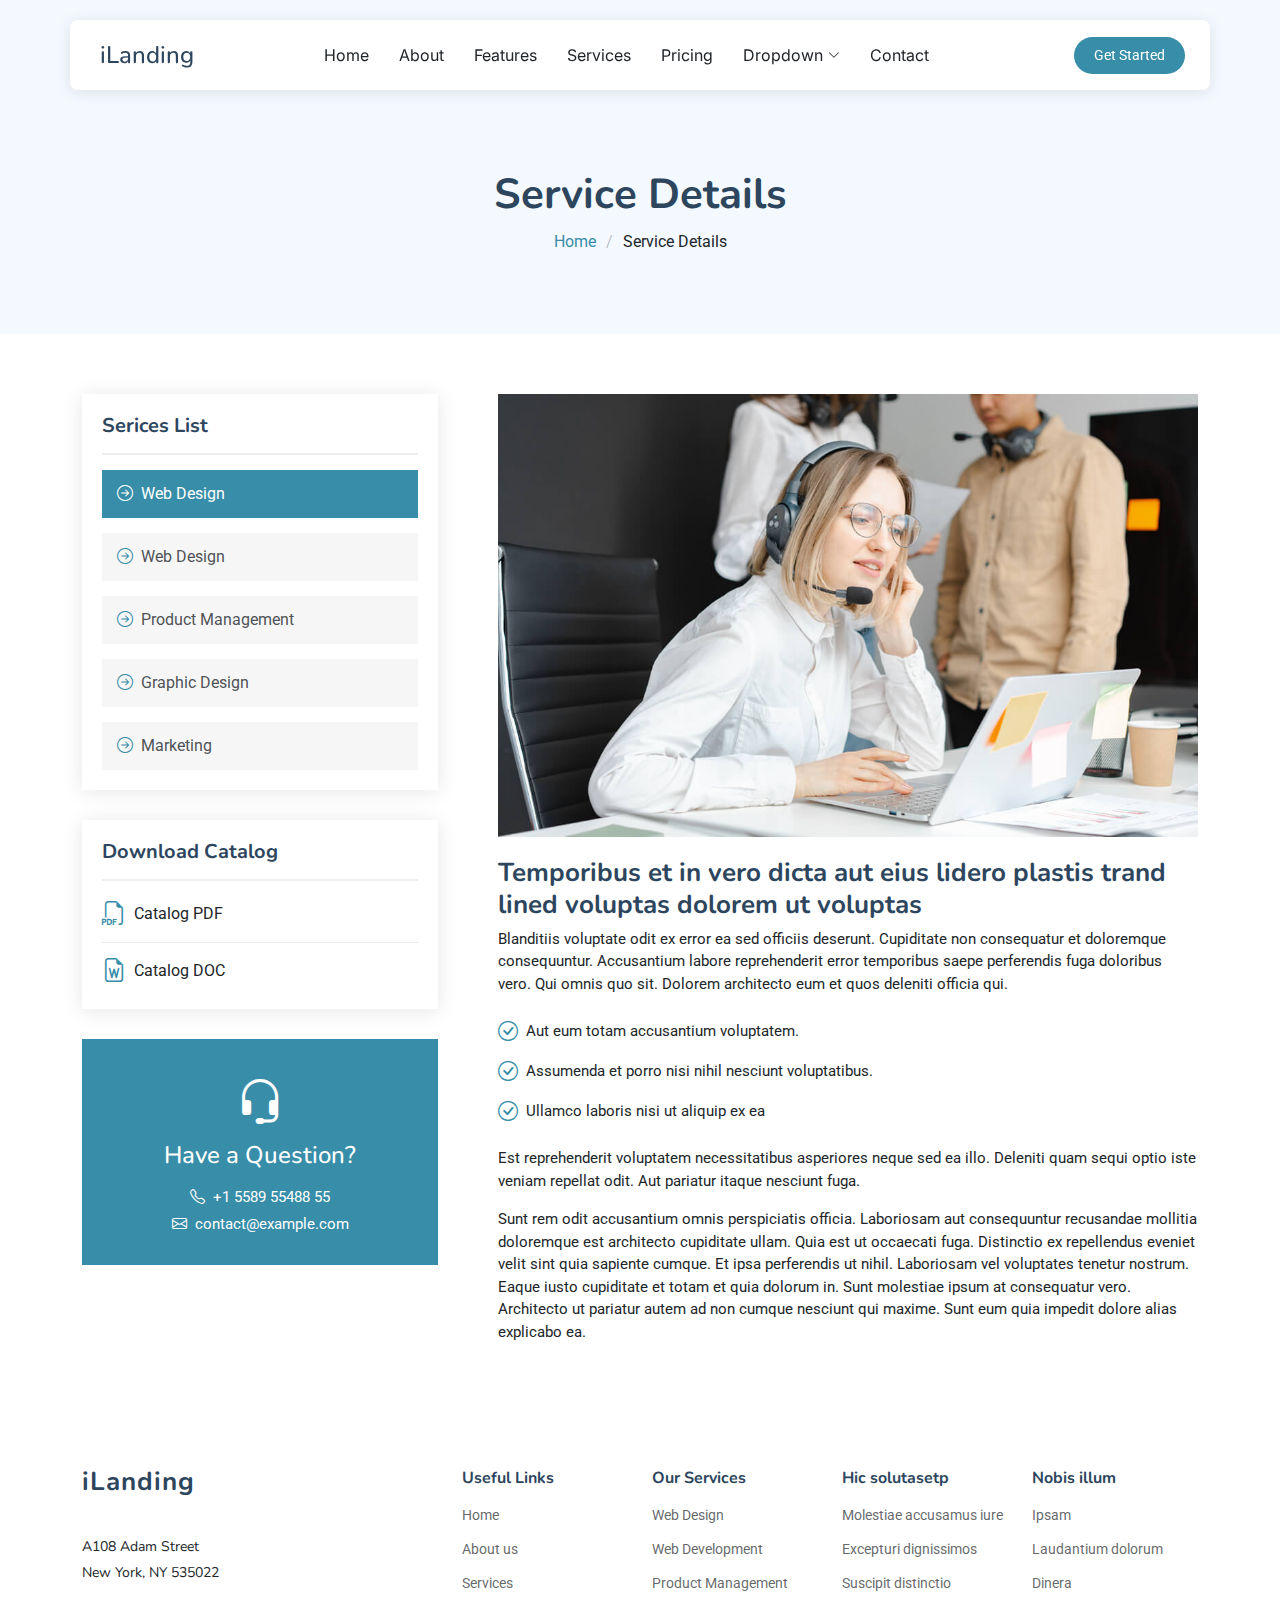
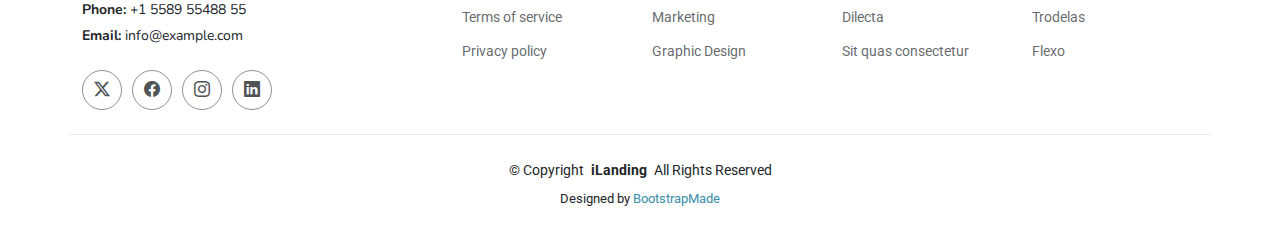
<file: service-details.html>
<!DOCTYPE html>
<html lang="en">

<head>
  <meta charset="utf-8">
  <meta content="width=device-width, initial-scale=1.0" name="viewport">
  <title>Go-On Digiworks</title>
  <meta name="description" content="Go-On Digiworks – Your trusted partner for digital solutions. We specialize in website development, branding, digital marketing, and business automation to help you grow and succeed online. Let’s transform your digital presence!">
  <meta name="keywords" content="Go-On Digiworks, digital solutions, website development, branding, digital marketing, business automation, online growth, web design, SEO services, social media marketing, business transformation.">

  
  <!-- Favicons -->
  <link href="assets/img/favicon.png" rel="icon">
  <link href="assets/img/apple-touch-icon.png" rel="apple-touch-icon">

  <!-- Fonts -->
  <link href="https://fonts.googleapis.com" rel="preconnect">
  <link href="https://fonts.gstatic.com" rel="preconnect" crossorigin>
  <link href="https://fonts.googleapis.com/css2?family=Roboto:ital,wght@0,100;0,300;0,400;0,500;0,700;0,900;1,100;1,300;1,400;1,500;1,700;1,900&family=Inter:wght@100;200;300;400;500;600;700;800;900&family=Nunito:ital,wght@0,200;0,300;0,400;0,500;0,600;0,700;0,800;0,900;1,200;1,300;1,400;1,500;1,600;1,700;1,800;1,900&display=swap" rel="stylesheet">

  <!-- Vendor CSS Files -->
  <link href="assets/vendor/bootstrap/css/bootstrap.min.css" rel="stylesheet">
  <link href="assets/vendor/bootstrap-icons/bootstrap-icons.css" rel="stylesheet">
  <link href="assets/vendor/aos/aos.css" rel="stylesheet">
  <link href="assets/vendor/glightbox/css/glightbox.min.css" rel="stylesheet">
  <link href="assets/vendor/swiper/swiper-bundle.min.css" rel="stylesheet">

  <!-- Main CSS File -->
  <link href="assets/css/main.css" rel="stylesheet">

  <!-- =======================================================
  * Template Name: iLanding
  * Template URL: https://bootstrapmade.com/ilanding-bootstrap-landing-page-template/
  * Updated: Nov 12 2024 with Bootstrap v5.3.3
  * Author: BootstrapMade.com
  * License: https://bootstrapmade.com/license/
  ======================================================== -->
</head>

<body class="service-details-page">

  <header id="header" class="header d-flex align-items-center fixed-top">
    <div class="header-container container-fluid container-xl position-relative d-flex align-items-center justify-content-between">

      <a href="index.html" class="logo d-flex align-items-center me-auto me-xl-0">
        <!-- Uncomment the line below if you also wish to use an image logo -->
        <!-- <img src="assets/img/logo.png" alt=""> -->
        <h1 class="sitename">iLanding</h1>
      </a>

      <nav id="navmenu" class="navmenu">
        <ul>
          <li><a href="#hero">Home</a></li>
          <li><a href="#about">About</a></li>
          <li><a href="#features">Features</a></li>
          <li><a href="#services">Services</a></li>
          <li><a href="#pricing">Pricing</a></li>
          <li class="dropdown"><a href="#"><span>Dropdown</span> <i class="bi bi-chevron-down toggle-dropdown"></i></a>
            <ul>
              <li><a href="#">Dropdown 1</a></li>
              <li class="dropdown"><a href="#"><span>Deep Dropdown</span> <i class="bi bi-chevron-down toggle-dropdown"></i></a>
                <ul>
                  <li><a href="#">Deep Dropdown 1</a></li>
                  <li><a href="#">Deep Dropdown 2</a></li>
                  <li><a href="#">Deep Dropdown 3</a></li>
                  <li><a href="#">Deep Dropdown 4</a></li>
                  <li><a href="#">Deep Dropdown 5</a></li>
                </ul>
              </li>
              <li><a href="#">Dropdown 2</a></li>
              <li><a href="#">Dropdown 3</a></li>
              <li><a href="#">Dropdown 4</a></li>
            </ul>
          </li>
          <li><a href="#contact">Contact</a></li>
        </ul>
        <i class="mobile-nav-toggle d-xl-none bi bi-list"></i>
      </nav>

      <a class="btn-getstarted" href="index.html#about">Get Started</a>

    </div>
  </header>

  <main class="main">

    <!-- Page Title -->
    <div class="page-title light-background">
      <div class="container">
        <h1>Service Details</h1>
        <nav class="breadcrumbs">
          <ol>
            <li><a href="index.html">Home</a></li>
            <li class="current">Service Details</li>
          </ol>
        </nav>
      </div>
    </div><!-- End Page Title -->

    <!-- Service Details Section -->
    <section id="service-details" class="service-details section">

      <div class="container">

        <div class="row gy-5">

          <div class="col-lg-4" data-aos="fade-up" data-aos-delay="100">

            <div class="service-box">
              <h4>Serices List</h4>
              <div class="services-list">
                <a href="#" class="active"><i class="bi bi-arrow-right-circle"></i><span>Web Design</span></a>
                <a href="#"><i class="bi bi-arrow-right-circle"></i><span>Web Design</span></a>
                <a href="#"><i class="bi bi-arrow-right-circle"></i><span>Product Management</span></a>
                <a href="#"><i class="bi bi-arrow-right-circle"></i><span>Graphic Design</span></a>
                <a href="#"><i class="bi bi-arrow-right-circle"></i><span>Marketing</span></a>
              </div>
            </div><!-- End Services List -->

            <div class="service-box">
              <h4>Download Catalog</h4>
              <div class="download-catalog">
                <a href="#"><i class="bi bi-filetype-pdf"></i><span>Catalog PDF</span></a>
                <a href="#"><i class="bi bi-file-earmark-word"></i><span>Catalog DOC</span></a>
              </div>
            </div><!-- End Services List -->

            <div class="help-box d-flex flex-column justify-content-center align-items-center">
              <i class="bi bi-headset help-icon"></i>
              <h4>Have a Question?</h4>
              <p class="d-flex align-items-center mt-2 mb-0"><i class="bi bi-telephone me-2"></i> <span>+1 5589 55488 55</span></p>
              <p class="d-flex align-items-center mt-1 mb-0"><i class="bi bi-envelope me-2"></i> <a href="mailto:contact@example.com">contact@example.com</a></p>
            </div>

          </div>

          <div class="col-lg-8 ps-lg-5" data-aos="fade-up" data-aos-delay="200">
            <img src="assets/img/services.jpg" alt="" class="img-fluid services-img">
            <h3>Temporibus et in vero dicta aut eius lidero plastis trand lined voluptas dolorem ut voluptas</h3>
            <p>
              Blanditiis voluptate odit ex error ea sed officiis deserunt. Cupiditate non consequatur et doloremque consequuntur. Accusantium labore reprehenderit error temporibus saepe perferendis fuga doloribus vero. Qui omnis quo sit. Dolorem architecto eum et quos deleniti officia qui.
            </p>
            <ul>
              <li><i class="bi bi-check-circle"></i> <span>Aut eum totam accusantium voluptatem.</span></li>
              <li><i class="bi bi-check-circle"></i> <span>Assumenda et porro nisi nihil nesciunt voluptatibus.</span></li>
              <li><i class="bi bi-check-circle"></i> <span>Ullamco laboris nisi ut aliquip ex ea</span></li>
            </ul>
            <p>
              Est reprehenderit voluptatem necessitatibus asperiores neque sed ea illo. Deleniti quam sequi optio iste veniam repellat odit. Aut pariatur itaque nesciunt fuga.
            </p>
            <p>
              Sunt rem odit accusantium omnis perspiciatis officia. Laboriosam aut consequuntur recusandae mollitia doloremque est architecto cupiditate ullam. Quia est ut occaecati fuga. Distinctio ex repellendus eveniet velit sint quia sapiente cumque. Et ipsa perferendis ut nihil. Laboriosam vel voluptates tenetur nostrum. Eaque iusto cupiditate et totam et quia dolorum in. Sunt molestiae ipsum at consequatur vero. Architecto ut pariatur autem ad non cumque nesciunt qui maxime. Sunt eum quia impedit dolore alias explicabo ea.
            </p>
          </div>

        </div>

      </div>

    </section><!-- /Service Details Section -->

  </main>

  <footer id="footer" class="footer">

    <div class="container footer-top">
      <div class="row gy-4">
        <div class="col-lg-4 col-md-6 footer-about">
          <a href="index.html" class="logo d-flex align-items-center">
            <span class="sitename">iLanding</span>
          </a>
          <div class="footer-contact pt-3">
            <p>A108 Adam Street</p>
            <p>New York, NY 535022</p>
            <p class="mt-3"><strong>Phone:</strong> <span>+1 5589 55488 55</span></p>
            <p><strong>Email:</strong> <span>info@example.com</span></p>
          </div>
          <div class="social-links d-flex mt-4">
            <a href=""><i class="bi bi-twitter-x"></i></a>
            <a href=""><i class="bi bi-facebook"></i></a>
            <a href=""><i class="bi bi-instagram"></i></a>
            <a href=""><i class="bi bi-linkedin"></i></a>
          </div>
        </div>

        <div class="col-lg-2 col-md-3 footer-links">
          <h4>Useful Links</h4>
          <ul>
            <li><a href="#">Home</a></li>
            <li><a href="#">About us</a></li>
            <li><a href="#">Services</a></li>
            <li><a href="#">Terms of service</a></li>
            <li><a href="#">Privacy policy</a></li>
          </ul>
        </div>

        <div class="col-lg-2 col-md-3 footer-links">
          <h4>Our Services</h4>
          <ul>
            <li><a href="#">Web Design</a></li>
            <li><a href="#">Web Development</a></li>
            <li><a href="#">Product Management</a></li>
            <li><a href="#">Marketing</a></li>
            <li><a href="#">Graphic Design</a></li>
          </ul>
        </div>

        <div class="col-lg-2 col-md-3 footer-links">
          <h4>Hic solutasetp</h4>
          <ul>
            <li><a href="#">Molestiae accusamus iure</a></li>
            <li><a href="#">Excepturi dignissimos</a></li>
            <li><a href="#">Suscipit distinctio</a></li>
            <li><a href="#">Dilecta</a></li>
            <li><a href="#">Sit quas consectetur</a></li>
          </ul>
        </div>

        <div class="col-lg-2 col-md-3 footer-links">
          <h4>Nobis illum</h4>
          <ul>
            <li><a href="#">Ipsam</a></li>
            <li><a href="#">Laudantium dolorum</a></li>
            <li><a href="#">Dinera</a></li>
            <li><a href="#">Trodelas</a></li>
            <li><a href="#">Flexo</a></li>
          </ul>
        </div>

      </div>
    </div>

    <div class="container copyright text-center mt-4">
      <p>© <span>Copyright</span> <strong class="px-1 sitename">iLanding</strong> <span>All Rights Reserved</span></p>
      <div class="credits">
        <!-- All the links in the footer should remain intact. -->
        <!-- You can delete the links only if you've purchased the pro version. -->
        <!-- Licensing information: https://bootstrapmade.com/license/ -->
        <!-- Purchase the pro version with working PHP/AJAX contact form: [buy-url] -->
        Designed by <a href="https://bootstrapmade.com/">BootstrapMade</a>
      </div>
    </div>

  </footer>

  <!-- Scroll Top -->
  <a href="#" id="scroll-top" class="scroll-top d-flex align-items-center justify-content-center"><i class="bi bi-arrow-up-short"></i></a>

  <!-- Vendor JS Files -->
  <script src="assets/vendor/bootstrap/js/bootstrap.bundle.min.js"></script>
  <script src="assets/vendor/php-email-form/validate.js"></script>
  <script src="assets/vendor/aos/aos.js"></script>
  <script src="assets/vendor/glightbox/js/glightbox.min.js"></script>
  <script src="assets/vendor/swiper/swiper-bundle.min.js"></script>
  <script src="assets/vendor/purecounter/purecounter_vanilla.js"></script>

  <!-- Main JS File -->
  <script src="assets/js/main.js"></script>

</body>

</html>
</file>
<file: assets/css/main.css>
/* Fonts */
:root {
  --default-font: "Roboto",  system-ui, -apple-system, "Segoe UI", Roboto, "Helvetica Neue", Arial, "Noto Sans", "Liberation Sans", sans-serif, "Apple Color Emoji", "Segoe UI Emoji", "Segoe UI Symbol", "Noto Color Emoji";
  --heading-font: "Nunito",  sans-serif;
  --nav-font: "Inter",  sans-serif;
}

/* Global Colors - The following color variables are used throughout the website. Updating them here will change the color scheme of the entire website */
:root { 
  --background-color: #ffffff; /* Background color for the entire website, including individual sections */
  --default-color: #212529; /* Default color used for the majority of the text content across the entire website */
  --heading-color: #2d465e; /* Color for headings, subheadings and title throughout the website */
  --accent-color: #388da8; /* Accent color that represents your brand on the website. It's used for buttons, links, and other elements that need to stand out */
  --surface-color: #ffffff; /* The surface color is used as a background of boxed elements within sections, such as cards, icon boxes, or other elements that require a visual separation from the global background. */
  --contrast-color: #ffffff; /* Contrast color for text, ensuring readability against backgrounds of accent, heading, or default colors. */
}

/* Nav Menu Colors - The following color variables are used specifically for the navigation menu. They are separate from the global colors to allow for more customization options */
:root {
  --nav-color: #212529;  /* The default color of the main navmenu links */
  --nav-hover-color: #388da8; /* Applied to main navmenu links when they are hovered over or active */
  --nav-mobile-background-color: #ffffff; /* Used as the background color for mobile navigation menu */
  --nav-dropdown-background-color: #ffffff; /* Used as the background color for dropdown items that appear when hovering over primary navigation items */
  --nav-dropdown-color: #212529; /* Used for navigation links of the dropdown items in the navigation menu. */
  --nav-dropdown-hover-color: #388da8; /* Similar to --nav-hover-color, this color is applied to dropdown navigation links when they are hovered over. */
}

/* Color Presets - These classes override global colors when applied to any section or element, providing reuse of the sam color scheme. */

.light-background {
  --background-color: #f3f9ff;
  --surface-color: #ffffff;
}

.dark-background {
  --background-color: #388da8;
  --default-color: #ffffff;
  --heading-color: #ffffff;
  --surface-color: #409dfd;
  --contrast-color: #ffffff;
}

/* Smooth scroll */
:root {
  scroll-behavior: smooth;
}

/*--------------------------------------------------------------
# General Styling & Shared Classes
--------------------------------------------------------------*/
body {
  color: var(--default-color);
  background-color: var(--background-color);
  font-family: var(--default-font);
}

a {
  color: var(--accent-color);
  text-decoration: none;
  transition: 0.3s;
}

a:hover {
  color: color-mix(in srgb, var(--accent-color), transparent 25%);
  text-decoration: none;
}

h1,
h2,
h3,
h4,
h5,
h6 {
  color: var(--heading-color);
  font-family: var(--heading-font);
}

/* PHP Email Form Messages
------------------------------*/
.php-email-form .error-message {
  display: none;
  background: #df1529;
  color: #ffffff;
  text-align: left;
  padding: 15px;
  margin-bottom: 24px;
  font-weight: 600;
}

.php-email-form .sent-message {
  display: none;
  color: #ffffff;
  background: #059652;
  text-align: center;
  padding: 15px;
  margin-bottom: 24px;
  font-weight: 600;
}

.php-email-form .loading {
  display: none;
  background: var(--surface-color);
  text-align: center;
  padding: 15px;
  margin-bottom: 24px;
}

.php-email-form .loading:before {
  content: "";
  display: inline-block;
  border-radius: 50%;
  width: 24px;
  height: 24px;
  margin: 0 10px -6px 0;
  border: 3px solid var(--accent-color);
  border-top-color: var(--surface-color);
  animation: php-email-form-loading 1s linear infinite;
}

@keyframes php-email-form-loading {
  0% {
    transform: rotate(0deg);
  }

  100% {
    transform: rotate(360deg);
  }
}

/*--------------------------------------------------------------
# Global Header
--------------------------------------------------------------*/
.header {
  --background-color: rgba(255, 255, 255, 0);
  color: var(--default-color);
  background-color: var(--background-color);
  padding: 20px 0;
  transition: all 0.5s;
  z-index: 997;
}

.header .header-container {
  background: var(--surface-color);
  border-radius: 8px;
  padding: 5px 25px;
  box-shadow: 0px 2px 15px rgba(0, 0, 0, 0.1);
}

.scrolled .header .header-container {
  background: color-mix(in srgb, var(--surface-color), transparent 5%);
}

.header .logo {
  line-height: 1;
  padding-left: 5px;
}

.header .logo img {
  max-height: 36px;
  margin-right: 8px;
}

.header .logo h1 {
  font-size: 24px;
  margin: 0;
  font-weight: 500;
  color: var(--heading-color);
}

.header .btn-getstarted,
.header .btn-getstarted:focus {
  color: var(--contrast-color);
  background: var(--accent-color);
  font-size: 14px;
  padding: 8px 20px;
  margin: 0 0 0 30px;
  border-radius: 50px;
  transition: 0.3s;
}

.header .btn-getstarted:hover,
.header .btn-getstarted:focus:hover {
  color: var(--contrast-color);
  background: color-mix(in srgb, var(--accent-color), transparent 15%);
}

@media (max-width: 1200px) {
  .header {
    padding-top: 10px;
  }

  .header .header-container {
    margin-left: 10px;
    margin-right: 10px;
    padding: 10px 5px 10px 15px;
  }

  .header .logo {
    order: 1;
  }

  .header .btn-getstarted {
    order: 2;
    margin: 0 10px 0 0;
    padding: 6px 15px;
  }

  .header .navmenu {
    order: 3;
  }
}

/*--------------------------------------------------------------
# Navigation Menu
--------------------------------------------------------------*/
/* Navmenu - Desktop */
@media (min-width: 1200px) {
  .navmenu {
    padding: 0;
  }

  .navmenu ul {
    margin: 0;
    padding: 0;
    display: flex;
    list-style: none;
    align-items: center;
  }

  .navmenu li {
    position: relative;
  }

  .navmenu a,
  .navmenu a:focus {
    color: var(--nav-color);
    padding: 18px 15px;
    font-size: 16px;
    font-family: var(--nav-font);
    font-weight: 400;
    display: flex;
    align-items: center;
    justify-content: space-between;
    white-space: nowrap;
    transition: 0.3s;
  }

  .navmenu a i,
  .navmenu a:focus i {
    font-size: 12px;
    line-height: 0;
    margin-left: 5px;
    transition: 0.3s;
  }

  .navmenu li:last-child a {
    padding-right: 0;
  }

  .navmenu li:hover>a,
  .navmenu .active,
  .navmenu .active:focus {
    color: var(--nav-hover-color);
  }

  .navmenu .dropdown ul {
    margin: 0;
    padding: 10px 0;
    background: var(--nav-dropdown-background-color);
    display: block;
    position: absolute;
    visibility: hidden;
    left: 14px;
    top: 130%;
    opacity: 0;
    transition: 0.3s;
    border-radius: 4px;
    z-index: 99;
    box-shadow: 0px 0px 30px rgba(0, 0, 0, 0.1);
  }

  .navmenu .dropdown ul li {
    min-width: 200px;
  }

  .navmenu .dropdown ul a {
    padding: 10px 20px;
    font-size: 15px;
    text-transform: none;
    color: var(--nav-dropdown-color);
  }

  .navmenu .dropdown ul a i {
    font-size: 12px;
  }

  .navmenu .dropdown ul a:hover,
  .navmenu .dropdown ul .active:hover,
  .navmenu .dropdown ul li:hover>a {
    color: var(--nav-dropdown-hover-color);
  }

  .navmenu .dropdown:hover>ul {
    opacity: 1;
    top: 100%;
    visibility: visible;
  }

  .navmenu .dropdown .dropdown ul {
    top: 0;
    left: -90%;
    visibility: hidden;
  }

  .navmenu .dropdown .dropdown:hover>ul {
    opacity: 1;
    top: 0;
    left: -100%;
    visibility: visible;
  }
}

/* Navmenu - Mobile */
@media (max-width: 1199px) {
  .mobile-nav-toggle {
    color: var(--nav-color);
    font-size: 28px;
    line-height: 0;
    margin-right: 10px;
    cursor: pointer;
    transition: color 0.3s;
  }

  .navmenu {
    padding: 0;
    z-index: 9997;
  }

  .navmenu ul {
    display: none;
    list-style: none;
    position: absolute;
    inset: 60px 20px 20px 20px;
    padding: 10px 0;
    margin: 0;
    border-radius: 6px;
    background-color: var(--nav-mobile-background-color);
    overflow-y: auto;
    transition: 0.3s;
    z-index: 9998;
    box-shadow: 0px 0px 30px rgba(0, 0, 0, 0.1);
  }

  .navmenu a,
  .navmenu a:focus {
    color: var(--nav-dropdown-color);
    padding: 10px 20px;
    font-family: var(--nav-font);
    font-size: 17px;
    font-weight: 500;
    display: flex;
    align-items: center;
    justify-content: space-between;
    white-space: nowrap;
    transition: 0.3s;
  }

  .navmenu a i,
  .navmenu a:focus i {
    font-size: 12px;
    line-height: 0;
    margin-left: 5px;
    width: 30px;
    height: 30px;
    display: flex;
    align-items: center;
    justify-content: center;
    border-radius: 50%;
    transition: 0.3s;
    background-color: color-mix(in srgb, var(--accent-color), transparent 90%);
  }

  .navmenu a i:hover,
  .navmenu a:focus i:hover {
    background-color: var(--accent-color);
    color: var(--contrast-color);
  }

  .navmenu a:hover,
  .navmenu .active,
  .navmenu .active:focus {
    color: var(--nav-dropdown-hover-color);
  }

  .navmenu .active i,
  .navmenu .active:focus i {
    background-color: var(--accent-color);
    color: var(--contrast-color);
    transform: rotate(180deg);
  }

  .navmenu .dropdown ul {
    position: static;
    display: none;
    z-index: 99;
    padding: 10px 0;
    margin: 10px 20px;
    background-color: var(--nav-dropdown-background-color);
    border: 1px solid color-mix(in srgb, var(--default-color), transparent 90%);
    box-shadow: none;
    transition: all 0.5s ease-in-out;
  }

  .navmenu .dropdown ul ul {
    background-color: rgba(33, 37, 41, 0.1);
  }

  .navmenu .dropdown>.dropdown-active {
    display: block;
    background-color: rgba(33, 37, 41, 0.03);
  }

  .mobile-nav-active {
    overflow: hidden;
  }

  .mobile-nav-active .mobile-nav-toggle {
    color: #fff;
    position: absolute;
    font-size: 32px;
    top: 15px;
    right: 15px;
    margin-right: 0;
    z-index: 9999;
  }

  .mobile-nav-active .navmenu {
    position: fixed;
    overflow: hidden;
    inset: 0;
    background: rgba(33, 37, 41, 0.8);
    transition: 0.3s;
  }

  .mobile-nav-active .navmenu>ul {
    display: block;
  }
}

/*--------------------------------------------------------------
# Global Footer
--------------------------------------------------------------*/
.footer {
  color: var(--default-color);
  background-color: var(--background-color);
  font-size: 14px;
  position: relative;
}

.footer .footer-top {
  padding-top: 50px;
}

.footer .footer-about .logo {
  line-height: 1;
  margin-bottom: 25px;
}

.footer .footer-about .logo img {
  max-height: 40px;
  margin-right: 6px;
}

.footer .footer-about .logo span {
  color: var(--heading-color);
  font-family: var(--heading-font);
  font-size: 26px;
  font-weight: 700;
  letter-spacing: 1px;
}

.footer .footer-about p {
  font-size: 14px;
  font-family: var(--heading-font);
}

.footer .social-links a {
  display: flex;
  align-items: center;
  justify-content: center;
  width: 40px;
  height: 40px;
  border-radius: 50%;
  border: 1px solid color-mix(in srgb, var(--default-color), transparent 50%);
  font-size: 16px;
  color: color-mix(in srgb, var(--default-color), transparent 20%);
  margin-right: 10px;
  transition: 0.3s;
}

.footer .social-links a:hover {
  color: var(--accent-color);
  border-color: var(--accent-color);
}

.footer h4 {
  font-size: 16px;
  font-weight: bold;
  position: relative;
  padding-bottom: 12px;
}

.footer .footer-links {
  margin-bottom: 30px;
}

.footer .footer-links ul {
  list-style: none;
  padding: 0;
  margin: 0;
}

.footer .footer-links ul i {
  padding-right: 2px;
  font-size: 12px;
  line-height: 0;
}

.footer .footer-links ul li {
  padding: 10px 0;
  display: flex;
  align-items: center;
}

.footer .footer-links ul li:first-child {
  padding-top: 0;
}

.footer .footer-links ul a {
  color: color-mix(in srgb, var(--default-color), transparent 30%);
  display: inline-block;
  line-height: 1;
}

.footer .footer-links ul a:hover {
  color: var(--accent-color);
}

.footer .footer-contact p {
  margin-bottom: 5px;
}

.footer .copyright {
  padding: 25px 0;
  border-top: 1px solid color-mix(in srgb, var(--default-color), transparent 90%);
}

.footer .copyright p {
  margin-bottom: 0;
}

.footer .credits {
  margin-top: 8px;
  font-size: 13px;
}

/*--------------------------------------------------------------
# Scroll Top Button
--------------------------------------------------------------*/
.scroll-top {
  position: fixed;
  visibility: hidden;
  opacity: 0;
  right: 15px;
  bottom: -15px;
  z-index: 99999;
  background-color: var(--accent-color);
  width: 44px;
  height: 44px;
  border-radius: 50px;
  transition: all 0.4s;
}

.scroll-top i {
  font-size: 24px;
  color: var(--contrast-color);
  line-height: 0;
}

.scroll-top:hover {
  background-color: color-mix(in srgb, var(--accent-color), transparent 20%);
  color: var(--contrast-color);
}

.scroll-top.active {
  visibility: visible;
  opacity: 1;
  bottom: 15px;
}

/*--------------------------------------------------------------
# Disable aos animation delay on mobile devices
--------------------------------------------------------------*/
@media screen and (max-width: 768px) {
  [data-aos-delay] {
    transition-delay: 0 !important;
  }
}

/*--------------------------------------------------------------
# Global Page Titles & Breadcrumbs
--------------------------------------------------------------*/
.page-title {
  color: var(--default-color);
  background-color: var(--background-color);
  padding: 170px 0 80px 0;
  text-align: center;
  position: relative;
}

.page-title h1 {
  font-size: 42px;
  font-weight: 700;
  margin-bottom: 10px;
}

.page-title .breadcrumbs ol {
  display: flex;
  flex-wrap: wrap;
  list-style: none;
  justify-content: center;
  padding: 0;
  margin: 0;
  font-size: 16px;
  font-weight: 400;
}

.page-title .breadcrumbs ol li+li {
  padding-left: 10px;
}

.page-title .breadcrumbs ol li+li::before {
  content: "/";
  display: inline-block;
  padding-right: 10px;
  color: color-mix(in srgb, var(--default-color), transparent 70%);
}

/*--------------------------------------------------------------
# Global Sections
--------------------------------------------------------------*/
section,
.section {
  color: var(--default-color);
  background-color: var(--background-color);
  padding: 60px 0;
  scroll-margin-top: 90px;
  overflow: clip;
}

@media (max-width: 1199px) {

  section,
  .section {
    scroll-margin-top: 66px;
  }
}

/*--------------------------------------------------------------
# Global Section Titles
--------------------------------------------------------------*/
.section-title {
  text-align: center;
  padding-bottom: 60px;
  position: relative;
}

.section-title h2 {
  font-size: 32px;
  font-weight: 700;
  margin-bottom: 20px;
  padding-bottom: 20px;
  position: relative;
}

.section-title h2:after {
  content: "";
  position: absolute;
  display: block;
  width: 50px;
  height: 3px;
  background: var(--accent-color);
  left: 0;
  right: 0;
  bottom: 0;
  margin: auto;
}

.section-title p {
  margin-bottom: 0;
}

/*--------------------------------------------------------------
# Hero Section
--------------------------------------------------------------*/
.hero {
  position: relative;
  padding-top: 160px;
  background: linear-gradient(135deg, color-mix(in srgb, var(--accent-color), transparent 95%) 50%, color-mix(in srgb, var(--accent-color), transparent 98%) 25%, transparent 50%);
}

.hero::before {
  content: "";
  position: absolute;
  top: 0;
  left: 0;
  width: 100%;
  height: 100%;
  background: radial-gradient(circle at 90% 10%, color-mix(in srgb, var(--accent-color), transparent 92%), transparent 40%);
  pointer-events: none;
}

.hero .hero-content {
  position: relative;
  z-index: 1;
}

.hero .hero-content h1 {
  font-size: 3.5rem;
  font-weight: 700;
  line-height: 1.2;
  margin-bottom: 1.5rem;
}

.hero .hero-content h1 .accent-text {
  color: var(--accent-color);
}

@media (max-width: 992px) {
  .hero .hero-content {
    text-align: center;
    margin-bottom: 3rem;
  }

  .hero .hero-content h1 {
    font-size: 2.5rem;
  }

  .hero .hero-content .hero-buttons {
    justify-content: center;
  }
}

@media (max-width: 575px) {
  .hero .hero-content h1 {
    font-size: 2rem;
  }
}

.hero .company-badge {
  display: inline-flex;
  align-items: center;
  padding: 0.5rem 1rem;
  background-color: color-mix(in srgb, var(--accent-color), transparent 92%);
  border-radius: 50px;
  color: var(--accent-color);
  font-weight: 500;
}

.hero .company-badge i {
  font-size: 1.25rem;
}

.hero .btn-primary {
  background-color: var(--accent-color);
  border-color: var(--accent-color);
  color: var(--contrast-color);
  padding: 0.75rem 2.5rem;
  border-radius: 50px;
  font-weight: 500;
  transition: all 0.3s ease;
}

.hero .btn-primary:hover {
  background-color: color-mix(in srgb, var(--accent-color), black 20%);
  border-color: color-mix(in srgb, var(--accent-color), black 20%);
}

.hero .btn-link {
  color: var(--heading-color);
  text-decoration: none;
  font-weight: 500;
  transition: all 0.3s ease;
}

.hero .btn-link:hover {
  color: var(--accent-color);
}

.hero .btn-link i {
  font-size: 1.5rem;
  vertical-align: middle;
}

.hero .hero-image {
  position: relative;
  text-align: center;
  z-index: 1;
}

.hero .hero-image img {
  max-width: 100%;
  height: auto;
}

.hero .customers-badge {
  position: absolute;
  bottom: 10px;
  right: 30px;
  background-color: var(--surface-color);
  padding: 1rem;
  border-radius: 10px;
  box-shadow: 0 5px 20px rgba(0, 0, 0, 0.1);
  max-width: 300px;
  animation: float-badge 3s ease-in-out infinite;
  will-change: transform;
}

.hero .customers-badge .customer-avatars {
  display: flex;
  align-items: center;
  margin-bottom: 0.5rem;
}

.hero .customers-badge .avatar {
  width: 35px;
  height: 35px;
  border-radius: 50%;
  border: 2px solid var(--surface-color);
  margin-left: -8px;
}

.hero .customers-badge .avatar:first-child {
  margin-left: 0;
}

.hero .customers-badge .avatar.more {
  background-color: var(--accent-color);
  color: var(--contrast-color);
  display: flex;
  align-items: center;
  justify-content: center;
  font-size: 0.75rem;
  font-weight: 600;
}

.hero .customers-badge p {
  font-size: 0.875rem;
  color: color-mix(in srgb, var(--default-color), transparent 40%);
}

@media (max-width: 992px) {
  .hero .customers-badge {
    position: static;
    margin: 1rem auto;
    max-width: 250px;
  }
}

.hero .stats-row {
  position: relative;
  z-index: 1;
  margin-top: 5rem;
  background-color: var(--surface-color);
  border-radius: 20px;
  box-shadow: 0 5px 15px rgba(0, 0, 0, 0.05);
  padding-bottom: 2rem;
}

.hero .stat-item {
  display: flex;
  align-items: center;
  gap: 1rem;
  padding: 2rem;
}

.hero .stat-item .stat-icon {
  flex-shrink: 0;
  width: 64px;
  height: 64px;
  display: flex;
  align-items: center;
  justify-content: center;
  background-color: color-mix(in srgb, var(--accent-color), transparent 92%);
  border-radius: 50px;
  transition: 0.3s;
}

.hero .stat-item .stat-icon i {
  font-size: 1.5rem;
  color: var(--accent-color);
}

.hero .stat-item:hover .stat-icon {
  background-color: var(--accent-color);
}

.hero .stat-item:hover .stat-icon i {
  color: var(--contrast-color);
}

.hero .stat-item .stat-content {
  flex-grow: 1;
}

.hero .stat-item .stat-content h4 {
  font-size: 1.25rem;
  margin-bottom: 0.25rem;
  font-weight: 600;
}

.hero .stat-item .stat-content p {
  font-size: 0.875rem;
  color: color-mix(in srgb, var(--default-color), transparent 40%);
  margin: 0;
}

@media (max-width: 575px) {
  .hero .stat-item {
    padding: 1.5rem;
  }
}

@keyframes float-badge {
  0% {
    transform: translateY(0);
  }

  50% {
    transform: translateY(-10px);
  }

  100% {
    transform: translateY(0);
  }
}

/*--------------------------------------------------------------
# About Section
--------------------------------------------------------------*/
.about .about-meta {
  color: var(--accent-color);
  font-weight: 600;
  margin-bottom: 1rem;
  display: inline-block;
}

.about .about-title {
  font-size: 1.75rem;
  margin-bottom: 1rem;
  line-height: 1.2;
  font-weight: 700;
}

@media (max-width: 992px) {
  .about .about-title {
    font-size: 2rem;
  }
}

.about .about-description {
  margin-bottom: 2rem;
  color: color-mix(in srgb, var(--default-color), transparent 20%);
}

.about .feature-list-wrapper {
  margin-bottom: 2rem;
}

.about .feature-list {
  list-style: none;
  padding: 0;
  margin: 0;
}

.about .feature-list li {
  display: flex;
  align-items: center;
  gap: 0.75rem;
  margin-bottom: 1rem;
  font-size: 1rem;
}

.about .feature-list li i {
  color: var(--accent-color);
  font-size: 1.25rem;
}

.about .profile .profile-image {
  width: 60px;
  height: 60px;
  border-radius: 50%;
  object-fit: cover;
}

.about .profile .profile-name {
  font-size: 1.125rem;
  margin: 0;
}

.about .profile .profile-position {
  color: var(--accent-color);
  margin: 0;
  font-size: 0.875rem;
}

.about .contact-info {
  padding: 1rem 1.5rem;
  background-color: var(--surface-color);
  border-radius: 0.5rem;
  box-shadow: 0 0 15px rgba(0, 0, 0, 0.06);
}

.about .contact-info i {
  color: var(--accent-color);
  font-size: 1.5rem;
}

.about .contact-info .contact-label {
  color: color-mix(in srgb, var(--default-color), transparent 30%);
  font-size: 0.875rem;
  margin: 0;
}

.about .contact-info .contact-number {
  font-weight: 600;
  margin: 0;
}

.about .image-wrapper {
  position: relative;
}

@media (max-width: 992px) {
  .about .image-wrapper {
    padding-left: 0;
    margin-top: 3rem;
    display: flex;
    flex-direction: column;
    gap: 2rem;
  }
}

@media (max-width: 992px) {
  .about .image-wrapper .images {
    display: flex;
    flex-direction: column;
    gap: 1.5rem;
  }
}

@media (max-width: 992px) {
  .about .image-wrapper .main-image {
    margin-left: 0;
  }
}

.about .image-wrapper .small-image {
  position: absolute;
  top: 20%;
  left: -10%;
  width: 45%;
  border: 8px solid var(--surface-color);
}

@media (max-width: 992px) {
  .about .image-wrapper .small-image {
    position: static;
    width: 100%;
    margin: 0 auto;
    border: 0;
  }
}

.about .image-wrapper .experience-badge {
  position: absolute;
  bottom: 5%;
  right: 5%;
  background-color: var(--accent-color);
  color: var(--contrast-color);
  padding: 1.5rem;
  border-radius: 0.5rem;
  text-align: center;
  min-width: 200px;
  animation: experience-float 3s ease-in-out infinite;
}

@media (max-width: 992px) {
  .about .image-wrapper .experience-badge {
    position: static;
    width: fit-content;
    margin: 0 auto;
  }
}

.about .image-wrapper .experience-badge h3 {
  color: var(--contrast-color);
  font-size: 2.5rem;
  margin: 0;
  line-height: 0.5;
}

.about .image-wrapper .experience-badge h3 span {
  font-size: 1rem;
  display: inline-block;
  margin-left: 0.25rem;
}

.about .image-wrapper .experience-badge p {
  margin: 0.5rem 0 0;
  font-size: 0.875rem;
}

@keyframes experience-float {
  0% {
    transform: translateY(0);
  }

  50% {
    transform: translateY(-10px);
  }

  100% {
    transform: translateY(0);
  }
}

/*--------------------------------------------------------------
# Features Section
--------------------------------------------------------------*/
.features .nav-tabs {
  border: 0;
  background-color: color-mix(in srgb, var(--default-color), transparent 96%);
  display: inline-flex;
  align-items: center;
  justify-content: center;
  border-radius: 50px;
  padding: 6px;
  width: auto;
}

.features .nav-item {
  margin: 0;
  padding: 0 5px 0 0;
}

.features .nav-item:last-child {
  padding-right: 0;
}

.features .nav-link {
  background-color: none;
  color: var(--heading-color);
  padding: 10px 30px;
  transition: 0.3s;
  border-radius: 50px;
  display: flex;
  align-items: center;
  justify-content: center;
  cursor: pointer;
  height: 100%;
  border: 0;
  margin: 0;
}

@media (max-width: 468px) {
  .features .nav-link {
    padding: 8px 20px;
  }
}

.features .nav-link i {
  padding-right: 15px;
  font-size: 48px;
}

.features .nav-link h4 {
  font-size: 14px;
  font-weight: 500;
  margin: 0;
}

.features .nav-link:hover {
  border-color: color-mix(in srgb, var(--default-color), transparent 80%);
}

.features .nav-link:hover h4 {
  color: var(--accent-color);
}

.features .nav-link.active {
  background-color: var(--accent-color);
  border-color: var(--accent-color);
}

.features .nav-link.active h4 {
  color: var(--contrast-color);
}

.features .tab-content {
  margin-top: 30px;
}

.features .tab-pane h3 {
  color: var(--heading-color);
  font-weight: 700;
  font-size: 32px;
  position: relative;
  margin-bottom: 20px;
  padding-bottom: 20px;
}

.features .tab-pane h3:after {
  content: "";
  position: absolute;
  display: block;
  width: 60px;
  height: 3px;
  background: var(--accent-color);
  left: 0;
  bottom: 0;
}

.features .tab-pane ul {
  list-style: none;
  padding: 0;
}

.features .tab-pane ul li {
  padding-top: 10px;
}

.features .tab-pane ul i {
  font-size: 20px;
  padding-right: 4px;
  color: var(--accent-color);
}

.features .tab-pane p:last-child {
  margin-bottom: 0;
}

/*--------------------------------------------------------------
# Features Cards Section
--------------------------------------------------------------*/
.features-cards {
  --default-color: #555;
  --heading-color: #333;
}

.features-cards .feature-box {
  height: 100%;
  padding: 40px 30px;
  border-radius: 10px;
}

.features-cards .feature-box i {
  font-size: 44px;
  display: inline-block;
  line-height: 0;
  color: var(--accent-color);
  margin-bottom: 20px;
}

.features-cards .feature-box h4 {
  font-size: 20px;
  font-weight: 700;
  margin: 0 0 10px 0;
}

.features-cards .feature-box p {
  font-size: 15px;
  margin-bottom: 0;
}

.features-cards .feature-box.orange {
  background-color: #f5f9fa;
}

.features-cards .feature-box.orange i {
  color: #f5f9fa;
}

.features-cards .feature-box.blue {
  background-color: #f5f9fa;
}

.features-cards .feature-box.blue i {
  color: #f5f9fa;
}

.features-cards .feature-box.green {
  background-color: #f5f9fa;
}

.features-cards .feature-box.green i {
  color: #f5f9fa;
}

.features-cards .feature-box.red {
  background-color: #f5f9fa;
}

.features-cards .feature-box.red i {
  color: #f5f9fa;
}

/*--------------------------------------------------------------
# Features 2 Section
--------------------------------------------------------------*/
.features-2 .feature-item .feature-icon {
  width: 60px;
  height: 60px;
  display: flex;
  align-items: center;
  justify-content: center;
  border-radius: 50%;
  background-color: color-mix(in srgb, var(--accent-color), transparent 92%);
}

.features-2 .feature-item .feature-icon i {
  font-size: 24px;
  color: var(--accent-color);
}

.features-2 .feature-item .feature-content h3 {
  font-size: 20px;
  font-weight: 600;
  margin-bottom: 10px;
}

.features-2 .feature-item .feature-content p {
  color: color-mix(in srgb, var(--default-color), transparent 25%);
  font-size: 15px;
  margin-bottom: 0;
}

.features-2 .phone-mockup {
  position: relative;
  padding: 30px 0;
}

.features-2 .phone-mockup img {
  max-width: 300px;
  height: auto;
  filter: drop-shadow(0 5px 15px rgba(0, 0, 0, 0.1));
}

@media (max-width: 991.98px) {
  .features-2 .feature-item {
    text-align: center !important;
    margin-bottom: 2rem;
  }

  .features-2 .feature-item .d-flex {
    flex-direction: column;
    text-align: center;
    justify-content: center !important;
  }

  .features-2 .phone-mockup {
    margin: 3rem 0;
  }
}

/*--------------------------------------------------------------
# Call To Action Section
--------------------------------------------------------------*/
.call-to-action .container {
  background: var(--accent-color);
  color: var(--contrast-color);
  position: relative;
  overflow: hidden;
  border-radius: 1rem;
  padding: 4rem 2rem;
}

.call-to-action .content h2,
.call-to-action .content p {
  color: var(--contrast-color);
  position: relative;
  z-index: 2;
}

.call-to-action .btn-cta {
  background-color: color-mix(in srgb, var(--contrast-color) 15%, transparent);
  color: var(--contrast-color);
  padding: 12px 40px;
  border-radius: 50px;
  transition: all 0.3s ease;
  border: 2px solid var(--contrast-color);
  position: relative;
  z-index: 2;
}

.call-to-action .btn-cta:hover {
  background-color: var(--contrast-color);
  color: var(--accent-color);
}

.call-to-action .shape {
  position: absolute;
  pointer-events: none;
  z-index: 1;
}

.call-to-action .shape svg {
  width: 100%;
  height: 100%;
}

.call-to-action .shape svg path {
  fill: color-mix(in srgb, var(--contrast-color) 50%, transparent);
}

.call-to-action .shape-1 {
  width: 300px;
  height: 300px;
  top: -100px;
  right: -50px;
  opacity: 0.1;
  transform: rotate(45deg);
  animation: shapes-float 3s ease-in-out infinite;
}

.call-to-action .shape-2 {
  width: 200px;
  height: 200px;
  bottom: -50px;
  left: -50px;
  opacity: 0.15;
  transform: rotate(-15deg);
  animation: shapes-float 4s ease-in-out infinite;
}

.call-to-action .shape-3 {
  width: 150px;
  height: 150px;
  top: 20%;
  right: 15%;
  opacity: 0.08;
  transform: rotate(15deg);
}

.call-to-action .dots {
  position: absolute;
  pointer-events: none;
  z-index: 1;
  color: var(--contrast-color);
}

.call-to-action .dots svg {
  width: 100%;
  height: 100%;
}

.call-to-action .dots-1 {
  width: 200px;
  height: 200px;
  top: -30px;
  left: 10%;
  opacity: 0.1;
  transform: rotate(15deg);
  animation: shapes-float 4s ease-in-out infinite;
}

.call-to-action .dots-2 {
  width: 150px;
  height: 150px;
  bottom: 20px;
  right: 15%;
  opacity: 0.15;
  transform: rotate(-10deg);
}

@keyframes shapes-float {

  0%,
  100% {
    transform: scale(0.8) rotate(45deg) translateY(0);
  }

  50% {
    transform: scale(0.8) rotate(45deg) translateY(-20px);
  }
}

@media (max-width: 992px) {
  .call-to-action .container {
    padding: 3rem 1.5rem;
  }

  .call-to-action .shape-1 {
    width: 200px;
    height: 200px;
  }

  .call-to-action .shape-2 {
    width: 150px;
    height: 150px;
  }

  .call-to-action .shape-3 {
    width: 100px;
    height: 100px;
  }

  .call-to-action .dots-1 {
    width: 150px;
    height: 150px;
  }

  .call-to-action .dots-2 {
    width: 120px;
    height: 120px;
  }

  .call-to-action .dots-3 {
    width: 80px;
    height: 80px;
  }
}

@media (max-width: 575px) {
  .call-to-action .container {
    border-radius: 0;
  }
}

/*--------------------------------------------------------------
# Clients Section
--------------------------------------------------------------*/
.clients .swiper-slide img {
  opacity: 0.5;
  transition: 0.3s;
  filter: grayscale(100);
}

.clients .swiper-slide img:hover {
  filter: none;
  opacity: 1;
}

.clients .swiper-wrapper {
  height: auto;
}

.clients .swiper-pagination {
  margin-top: 20px;
  position: relative;
}

.clients .swiper-pagination .swiper-pagination-bullet {
  width: 12px;
  height: 12px;
  opacity: 1;
  background-color: color-mix(in srgb, var(--default-color), transparent 80%);
}

.clients .swiper-pagination .swiper-pagination-bullet-active {
  background-color: var(--accent-color);
}

/*--------------------------------------------------------------
# Testimonials Section
--------------------------------------------------------------*/
.testimonials .testimonial-item {
  background-color: var(--surface-color);
  box-shadow: 0px 0 20px rgba(0, 0, 0, 0.1);
  box-sizing: content-box;
  padding: 30px;
  margin: 40px 30px;
  min-height: 320px;
  display: flex;
  flex-direction: column;
  text-align: center;
  transition: 0.3s;
}

.testimonials .testimonial-item .stars {
  margin-bottom: 15px;
}

.testimonials .testimonial-item .stars i {
  color: #ffc107;
  margin: 0 1px;
}

.testimonials .testimonial-item .testimonial-img {
  width: 90px;
  border-radius: 50%;
  border: 4px solid var(--background-color);
  margin: 0 auto;
}

.testimonials .testimonial-item h3 {
  font-size: 18px;
  font-weight: bold;
  margin: 10px 0 5px 0;
}

.testimonials .testimonial-item h4 {
  font-size: 14px;
  color: color-mix(in srgb, var(--default-color), transparent 40%);
  margin: 0;
}

.testimonials .testimonial-item p {
  font-style: italic;
  margin: 0 auto 15px auto;
}

.testimonials .swiper-wrapper {
  height: auto;
}

.testimonials .swiper-pagination {
  margin-top: 20px;
  position: relative;
}

.testimonials .swiper-pagination .swiper-pagination-bullet {
  width: 12px;
  height: 12px;
  background-color: color-mix(in srgb, var(--default-color), transparent 85%);
  opacity: 1;
}

.testimonials .swiper-pagination .swiper-pagination-bullet-active {
  background-color: var(--accent-color);
}

.testimonials .swiper-slide {
  opacity: 0.3;
}

@media (max-width: 1199px) {
  .testimonials .swiper-slide-active {
    opacity: 1;
  }

  .testimonials .swiper-pagination {
    margin-top: 0;
  }

  .testimonials .testimonial-item {
    margin: 40px 20px;
  }
}

@media (min-width: 1200px) {
  .testimonials .swiper-slide-next {
    opacity: 1;
    transform: scale(1.12);
  }
}

/*--------------------------------------------------------------
# Stats Section
--------------------------------------------------------------*/
.stats .stats-item {
  padding: 30px;
  width: 100%;
}

.stats .stats-item span {
  color: var(--heading-color);
  font-size: 48px;
  display: block;
  font-weight: 700;
  margin-bottom: 20px;
  padding-bottom: 20px;
  position: relative;
}

.stats .stats-item span:after {
  content: "";
  position: absolute;
  display: block;
  width: 25px;
  height: 3px;
  background: var(--accent-color);
  left: 0;
  right: 0;
  bottom: 0;
  margin: auto;
}

.stats .stats-item p {
  color: color-mix(in srgb, var(--default-color), transparent 40%);
  padding: 0;
  margin: 0;
  font-family: var(--heading-font);
  font-weight: 500;
}

/*--------------------------------------------------------------
# Services Section
--------------------------------------------------------------*/
.services .service-card {
  height: 100%;
  padding: 30px;
  background: var(--surface-color);
  border-radius: 10px;
  transition: all 0.3s ease;
}

.services .service-card:hover {
  box-shadow: 0 0 15px rgba(0, 0, 0, 0.08);
}

.services .service-card:hover .icon {
  background: var(--accent-color);
  color: var(--contrast-color);
}

.services .service-card:hover .read-more {
  color: color-mix(in srgb, var(--accent-color), transparent 25%);
}

.services .service-card .icon {
  width: 60px;
  height: 60px;
  margin-right: 30px;
  background: color-mix(in srgb, var(--accent-color), transparent 90%);
  display: flex;
  align-items: center;
  justify-content: center;
  border-radius: 8px;
  color: var(--accent-color);
  font-size: 28px;
  transition: all 0.3s ease;
  line-height: 1;
}

.services .service-card h3 {
  font-size: 22px;
  font-weight: 700;
  margin-bottom: 15px;
}

.services .service-card p {
  margin-bottom: 0px;
  color: color-mix(in srgb, var(--default-color), transparent 25%);
  font-size: 15px;
  line-height: 1.6;
}

.services .service-card .read-more {
  display: inline-flex;
  align-items: center;
  gap: 8px;
  color: var(--accent-color);
  font-weight: 500;
  transition: all 0.3s ease;
}

.services .service-card .read-more i {
  font-size: 14px;
  transition: transform 0.3s ease;
}

.services .service-card .read-more:hover i {
  transform: translateX(5px);
}


/*--------------------------------------------------------------
# Faq Section
--------------------------------------------------------------*/
.faq .faq-title {
  font-size: 2.5rem;
  font-weight: 700;
  margin-bottom: 1rem;
  color: var(--heading-color);
}

.faq .faq-description {
  font-size: 1rem;
  color: var(--default-color);
  margin-bottom: 2rem;
}

.faq .faq-arrow {
  color: var(--accent-color);
}

.faq .faq-container .faq-item {
  background-color: var(--surface-color);
  position: relative;
  padding: 20px;
  margin-bottom: 15px;
  border-radius: 10px;
  overflow: hidden;
}

.faq .faq-container .faq-item:last-child {
  margin-bottom: 0;
}

.faq .faq-container .faq-item h3 {
  font-weight: 600;
  font-size: 16px;
  line-height: 24px;
  margin: 0 30px 0 0;
  transition: 0.3s;
  cursor: pointer;
  display: flex;
  align-items: center;
}

.faq .faq-container .faq-item h3 .num {
  color: var(--accent-color);
  padding-right: 5px;
}

.faq .faq-container .faq-item h3:hover {
  color: var(--accent-color);
}

.faq .faq-container .faq-item .faq-content {
  display: grid;
  grid-template-rows: 0fr;
  transition: 0.3s ease-in-out;
  visibility: hidden;
  opacity: 0;
}

.faq .faq-container .faq-item .faq-content p {
  margin-bottom: 0;
  overflow: hidden;
}

.faq .faq-container .faq-item .faq-toggle {
  position: absolute;
  top: 20px;
  right: 20px;
  font-size: 16px;
  line-height: 0;
  transition: 0.3s;
  cursor: pointer;
}

.faq .faq-container .faq-item .faq-toggle:hover {
  color: var(--accent-color);
}

.faq .faq-container .faq-active h3 {
  color: var(--accent-color);
}

.faq .faq-container .faq-active .faq-content {
  grid-template-rows: 1fr;
  visibility: visible;
  opacity: 1;
  padding-top: 10px;
}

.faq .faq-container .faq-active .faq-toggle {
  transform: rotate(90deg);
  color: var(--accent-color);
}

/*--------------------------------------------------------------
# Call To Action 2 Section
--------------------------------------------------------------*/
.call-to-action-2 {
  padding: 80px 0;
}

.call-to-action-2 .container {
  position: relative;
  z-index: 3;
}

.call-to-action-2 h3 {
  font-size: 28px;
  font-weight: 700;
  color: var(--default-color);
}

.call-to-action-2 p {
  color: var(--default-color);
}

.call-to-action-2 .cta-btn {
  font-family: var(--heading-font);
  font-weight: 500;
  font-size: 16px;
  letter-spacing: 1px;
  display: inline-block;
  padding: 12px 40px;
  border-radius: 50px;
  transition: 0.5s;
  margin: 10px;
  border: 2px solid color-mix(in srgb, var(--contrast-color), transparent 30%);
  color: var(--contrast-color);
}

.call-to-action-2 .cta-btn:hover {
  border-color: var(--contrast-color);
}

/*--------------------------------------------------------------
# Contact Section
--------------------------------------------------------------*/
.contact .info-box {
  background-color: var(--accent-color);
  color: var(--contrast-color);
  padding: 3rem;
  border-radius: 1rem;
  height: 100%;
}

.contact .info-box h3 {
  color: var(--contrast-color);
  font-size: 2rem;
  margin-bottom: 1rem;
}

@media (max-width: 767.98px) {
  .contact .info-box h3 {
    font-size: 1.75rem;
  }
}

.contact .info-box p {
  opacity: 0.8;
  margin-bottom: 2rem;
}

.contact .info-box a {
  color: var(--contrast-color);
}

@media (max-width: 992px) {
  .contact .info-box {
    padding: 1.5rem;
  }
}

.contact .info-item {
  display: flex;
  gap: 1.5rem;
  margin-bottom: 2rem;
}

.contact .info-item:last-child {
  margin-bottom: 0;
}

.contact .info-item .icon-box {
  width: 3.5rem;
  height: 3.5rem;
  background-color: color-mix(in srgb, var(--contrast-color), transparent 85%);
  border-radius: 50%;
  display: flex;
  align-items: center;
  justify-content: center;
  flex-shrink: 0;
  transition: 0.3s;
}

.contact .info-item .icon-box i {
  font-size: 1.5rem;
  color: var(--contrast-color);
}

.contact .info-item:hover .icon-box {
  background-color: color-mix(in srgb, var(--contrast-color), transparent 70%);
}

.contact .info-item .content h4 {
  color: var(--contrast-color);
  font-size: 1.25rem;
  margin-bottom: 0.5rem;
  font-weight: 700;
}

.contact .info-item .content p {
  margin-bottom: 0.25rem;
  font-size: 0.95rem;
}

.contact .info-item .content p:last-child {
  margin-bottom: 0;
}

.contact .contact-form {
  background-color: var(--surface-color);
  padding: 3rem;
  border-radius: 1rem;
  height: 100%;
  box-shadow: 0 0 25px rgba(0, 0, 0, 0.05);
}

@media (max-width: 992px) {
  .contact .contact-form {
    padding: 1.5rem;
  }
}

.contact .contact-form h3 {
  font-size: 2rem;
  margin-bottom: 1rem;
}

@media (max-width: 768px) {
  .contact .contact-form h3 {
    font-size: 1.75rem;
  }
}

.contact .contact-form p {
  color: color-mix(in srgb, var(--default-color), transparent 25%);
  margin-bottom: 2rem;
}

.contact .contact-form .form-control,
.contact .contact-form .form-select {
  padding: 0.875rem 1.25rem;
  border-color: color-mix(in srgb, var(--default-color), transparent 90%);
  border-radius: 0.5rem;
  background-color: color-mix(in srgb, var(--surface-color) 90%, white 5%);
  color: var(--default-color);
}

.contact .contact-form .form-control:focus,
.contact .contact-form .form-select:focus {
  box-shadow: none;
  border-color: var(--accent-color);
}

.contact .contact-form .form-control::placeholder,
.contact .contact-form .form-select::placeholder {
  color: color-mix(in srgb, var(--default-color), transparent 50%);
}

.contact .contact-form .btn {
  background-color: var(--accent-color);
  color: var(--contrast-color);
  padding: 1rem 2rem;
  border-radius: 2rem;
  display: inline-flex;
  align-items: center;
  gap: 0.5rem;
  transition: 0.3s;
}

.contact .contact-form .btn i {
  font-size: 1.25rem;
}

.contact .contact-form .btn:hover {
  background-color: color-mix(in srgb, var(--accent-color), var(--contrast-color) 20%);
}

/*--------------------------------------------------------------
# Service Details Section
--------------------------------------------------------------*/
.service-details .service-box {
  background-color: var(--surface-color);
  padding: 20px;
  box-shadow: 0px 2px 20px rgba(0, 0, 0, 0.1);
}

.service-details .service-box+.service-box {
  margin-top: 30px;
}

.service-details .service-box h4 {
  font-size: 20px;
  font-weight: 700;
  border-bottom: 2px solid color-mix(in srgb, var(--default-color), transparent 92%);
  padding-bottom: 15px;
  margin-bottom: 15px;
}

.service-details .services-list {
  background-color: var(--surface-color);
}

.service-details .services-list a {
  color: color-mix(in srgb, var(--default-color), transparent 20%);
  background-color: color-mix(in srgb, var(--default-color), transparent 96%);
  display: flex;
  align-items: center;
  padding: 12px 15px;
  margin-top: 15px;
  transition: 0.3s;
}

.service-details .services-list a:first-child {
  margin-top: 0;
}

.service-details .services-list a i {
  font-size: 16px;
  margin-right: 8px;
  color: var(--accent-color);
}

.service-details .services-list a.active {
  color: var(--contrast-color);
  background-color: var(--accent-color);
}

.service-details .services-list a.active i {
  color: var(--contrast-color);
}

.service-details .services-list a:hover {
  background-color: color-mix(in srgb, var(--accent-color), transparent 95%);
  color: var(--accent-color);
}

.service-details .download-catalog a {
  color: var(--default-color);
  display: flex;
  align-items: center;
  padding: 10px 0;
  transition: 0.3s;
  border-top: 1px solid color-mix(in srgb, var(--default-color), transparent 90%);
}

.service-details .download-catalog a:first-child {
  border-top: 0;
  padding-top: 0;
}

.service-details .download-catalog a:last-child {
  padding-bottom: 0;
}

.service-details .download-catalog a i {
  font-size: 24px;
  margin-right: 8px;
  color: var(--accent-color);
}

.service-details .download-catalog a:hover {
  color: var(--accent-color);
}

.service-details .help-box {
  background-color: var(--accent-color);
  color: var(--contrast-color);
  margin-top: 30px;
  padding: 30px 15px;
}

.service-details .help-box .help-icon {
  font-size: 48px;
}

.service-details .help-box h4,
.service-details .help-box a {
  color: var(--contrast-color);
}

.service-details .services-img {
  margin-bottom: 20px;
}

.service-details h3 {
  font-size: 26px;
  font-weight: 700;
}

.service-details p {
  font-size: 15px;
}

.service-details ul {
  list-style: none;
  padding: 0;
  font-size: 15px;
}

.service-details ul li {
  padding: 5px 0;
  display: flex;
  align-items: center;
}

.service-details ul i {
  font-size: 20px;
  margin-right: 8px;
  color: var(--accent-color);
}

/*--------------------------------------------------------------
# Starter Section Section
--------------------------------------------------------------*/
.starter-section {
  font-size: 20px;
  /* Add your styles here */
}
</file>
